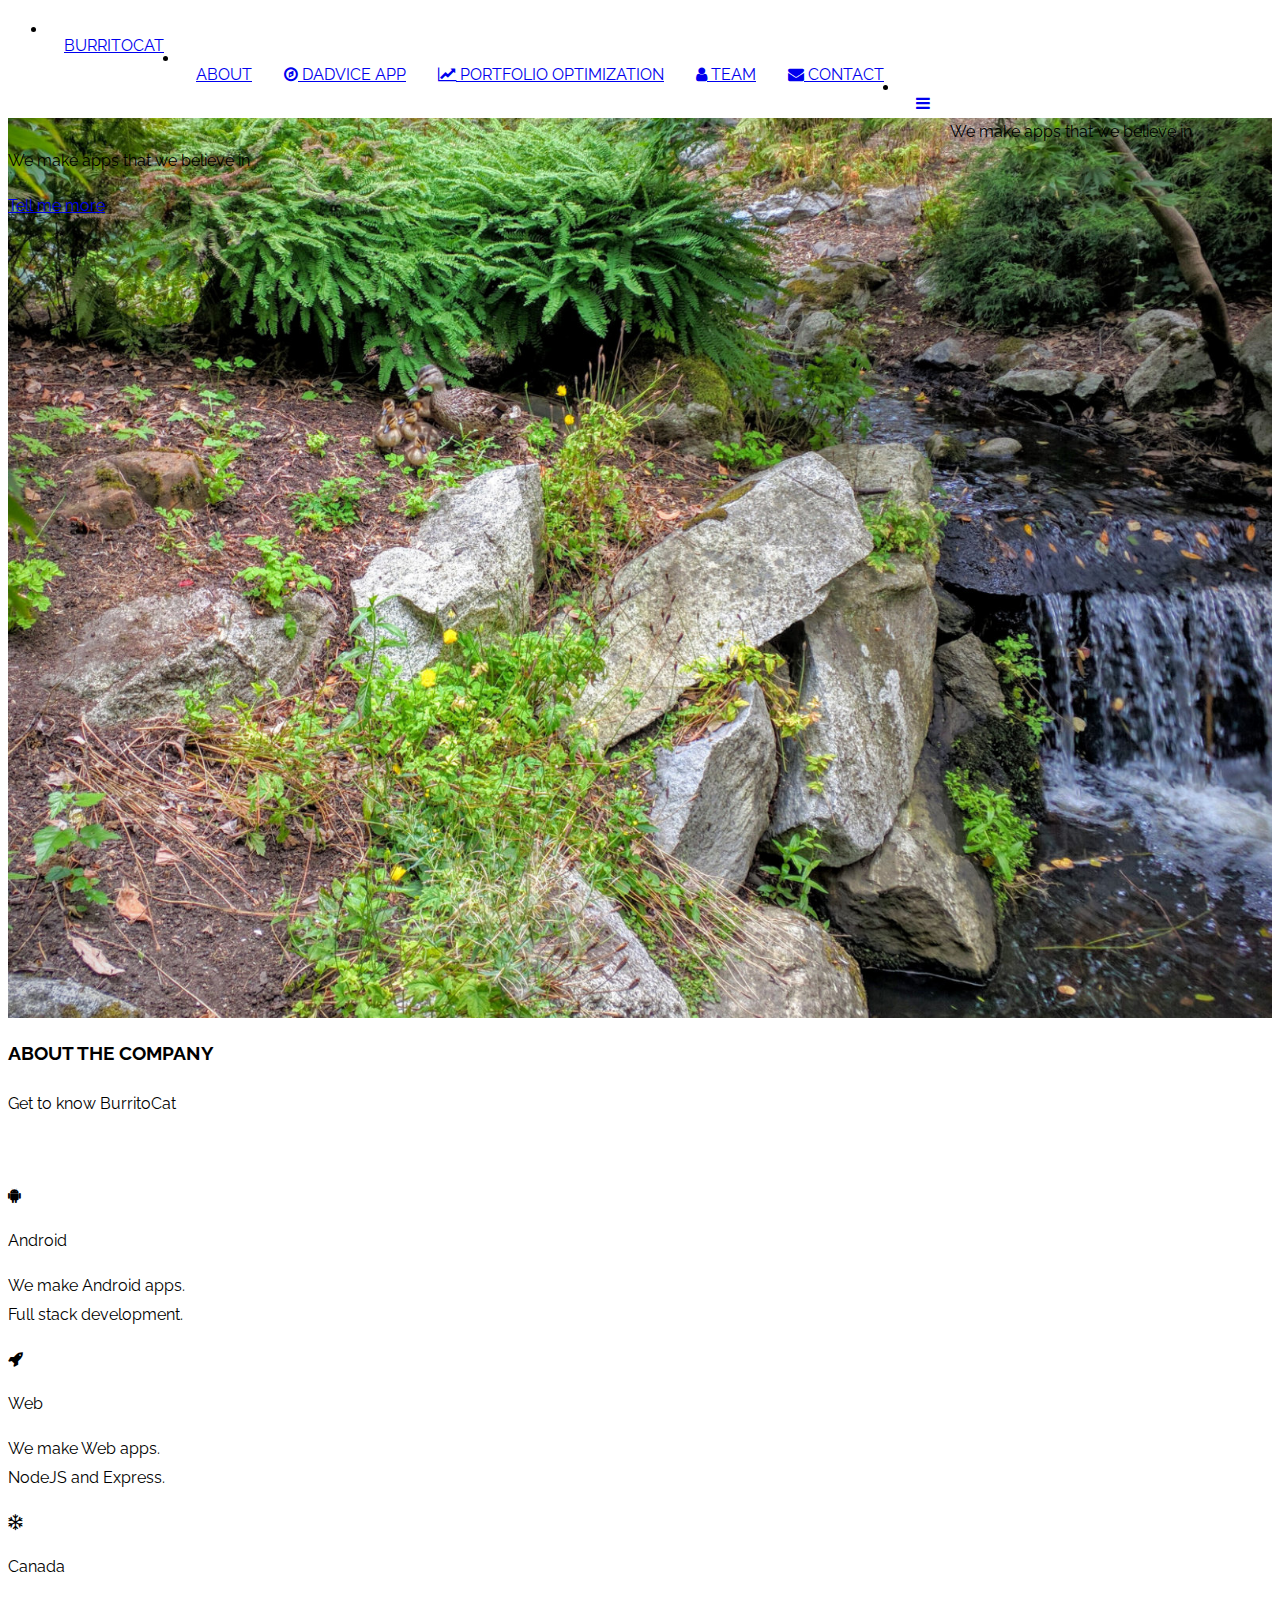
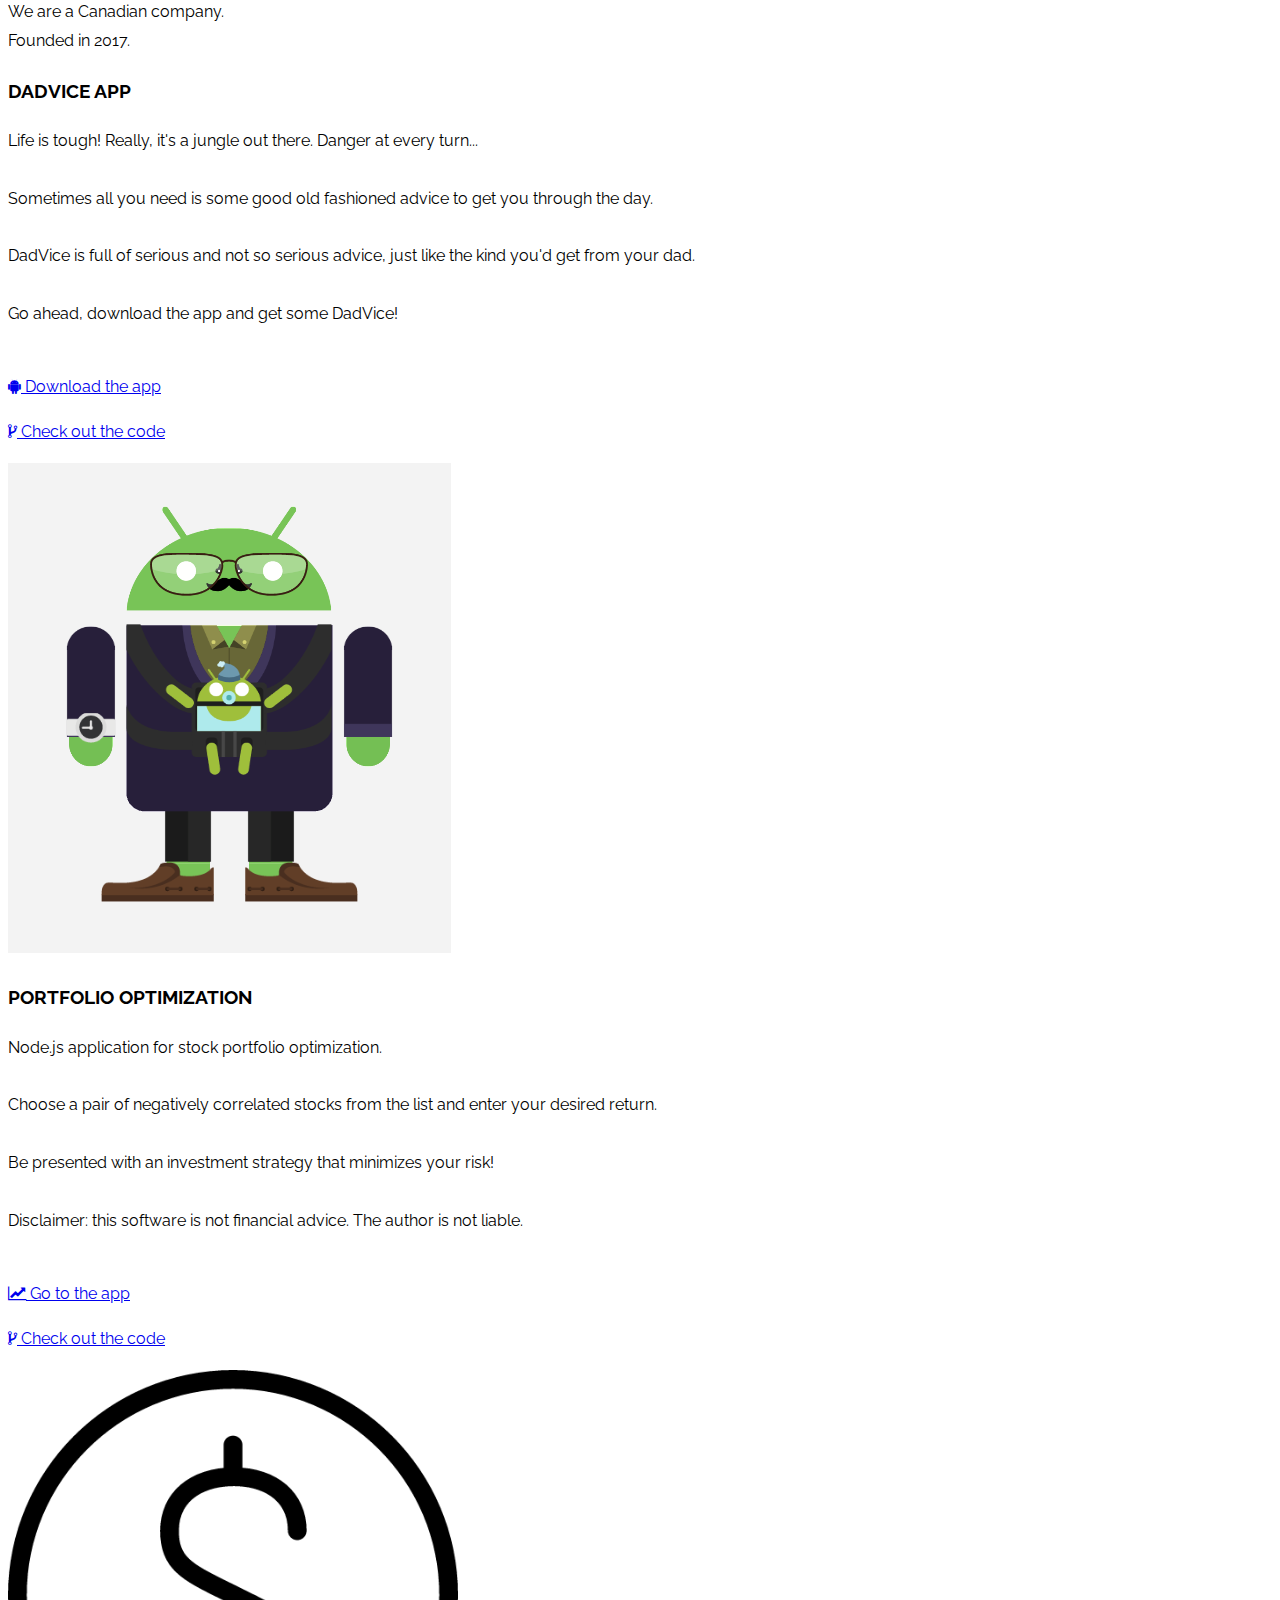
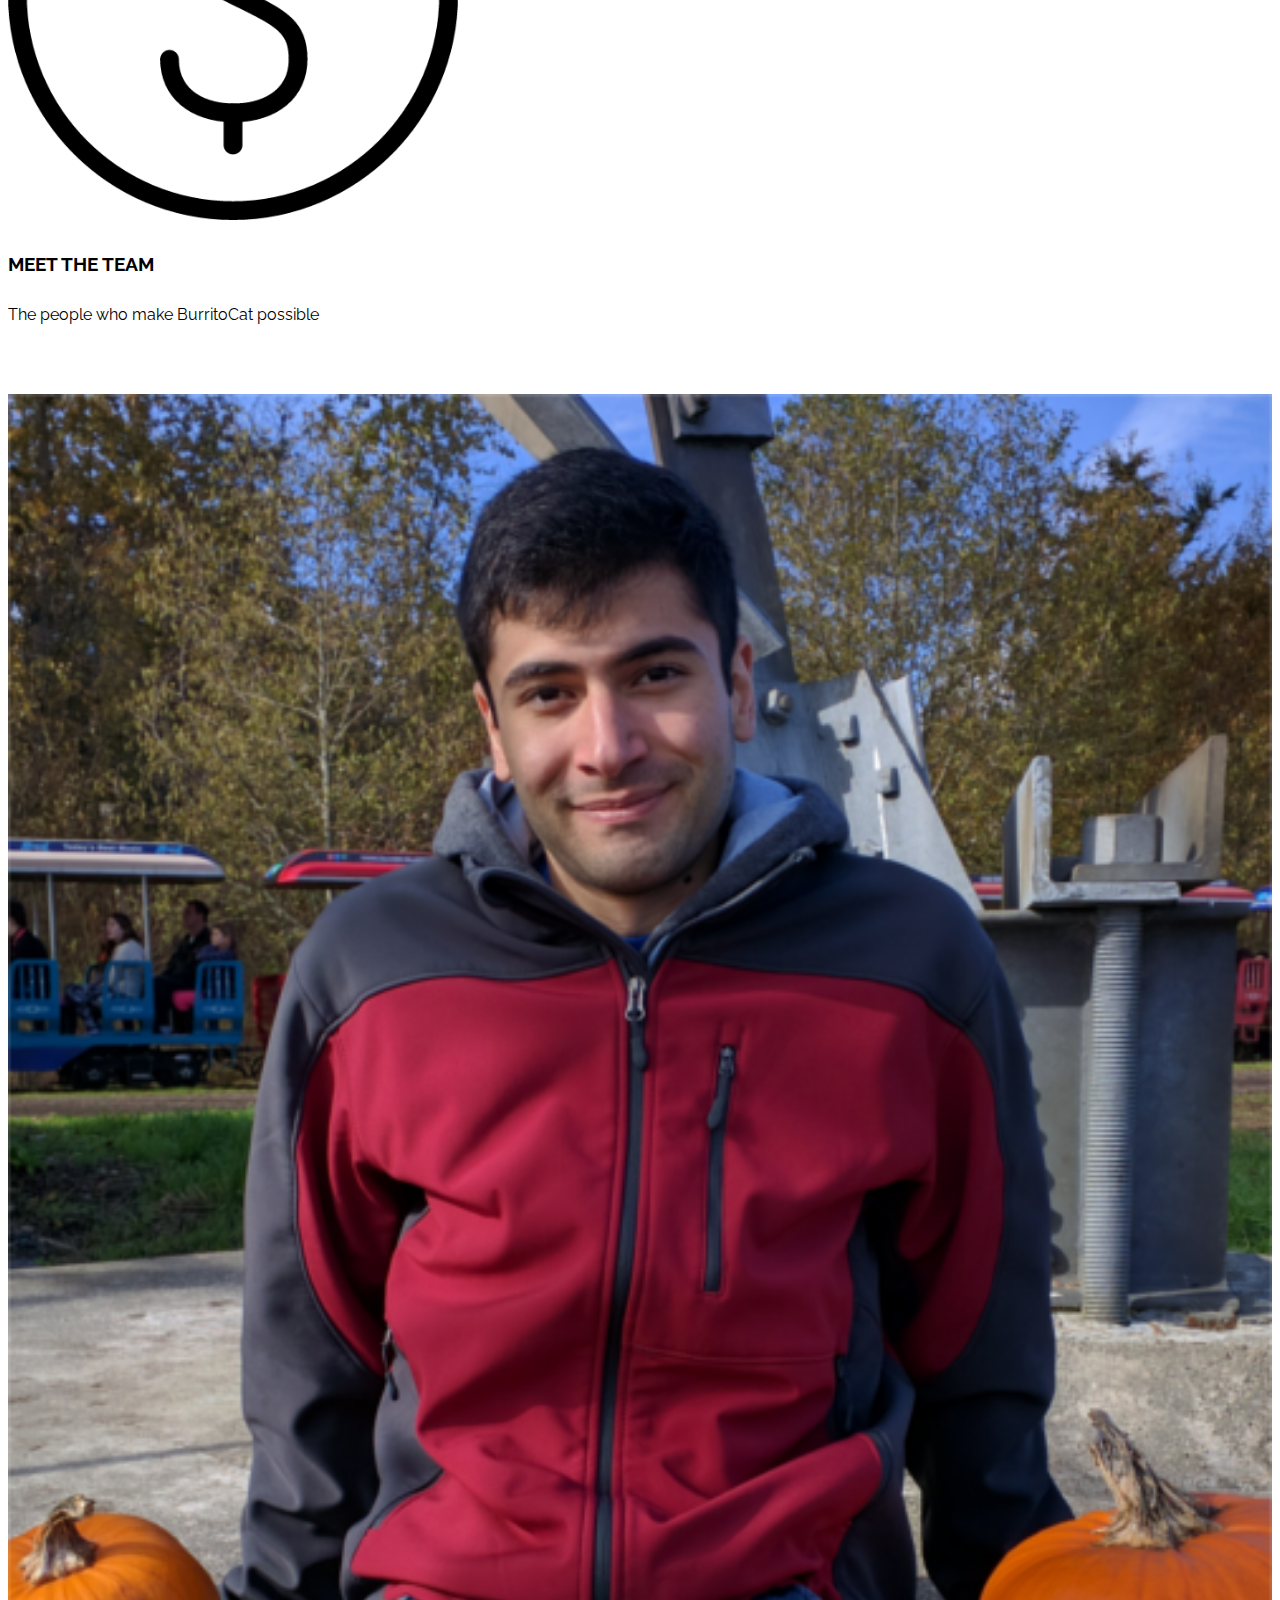
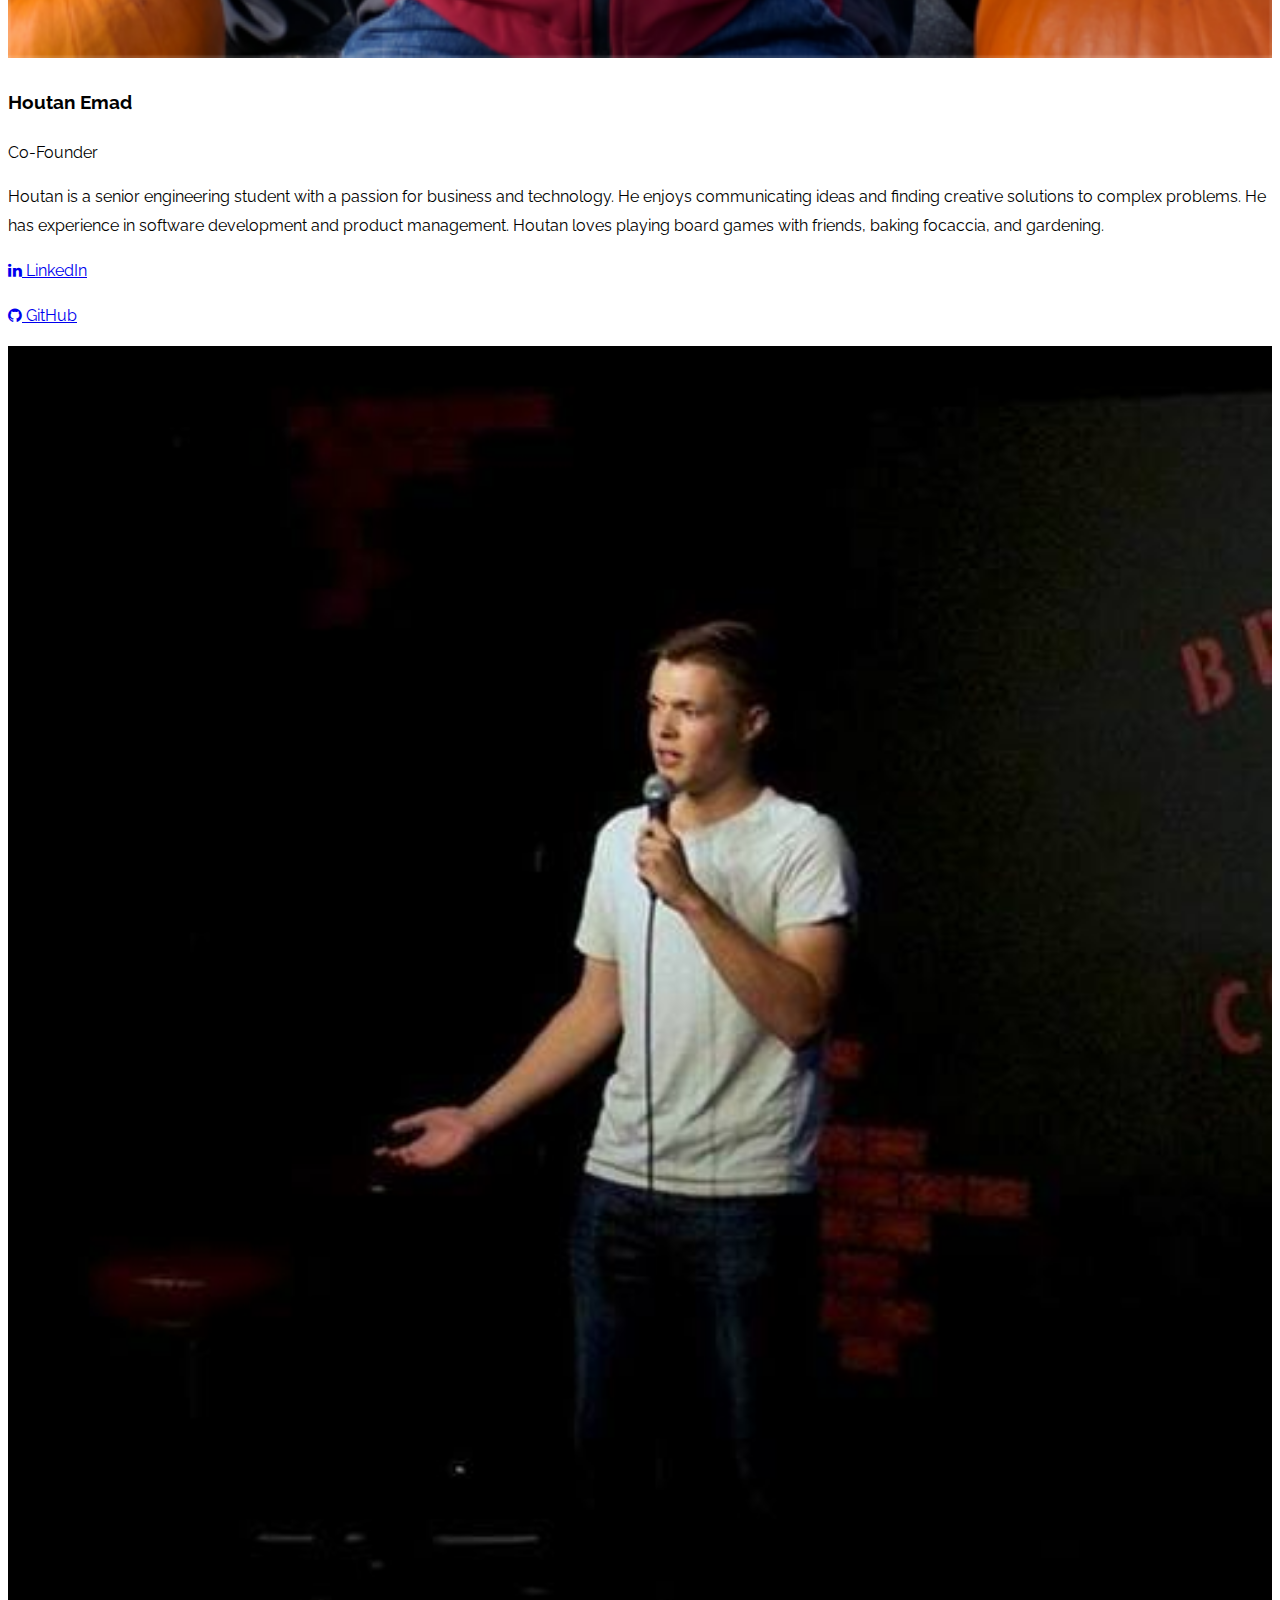
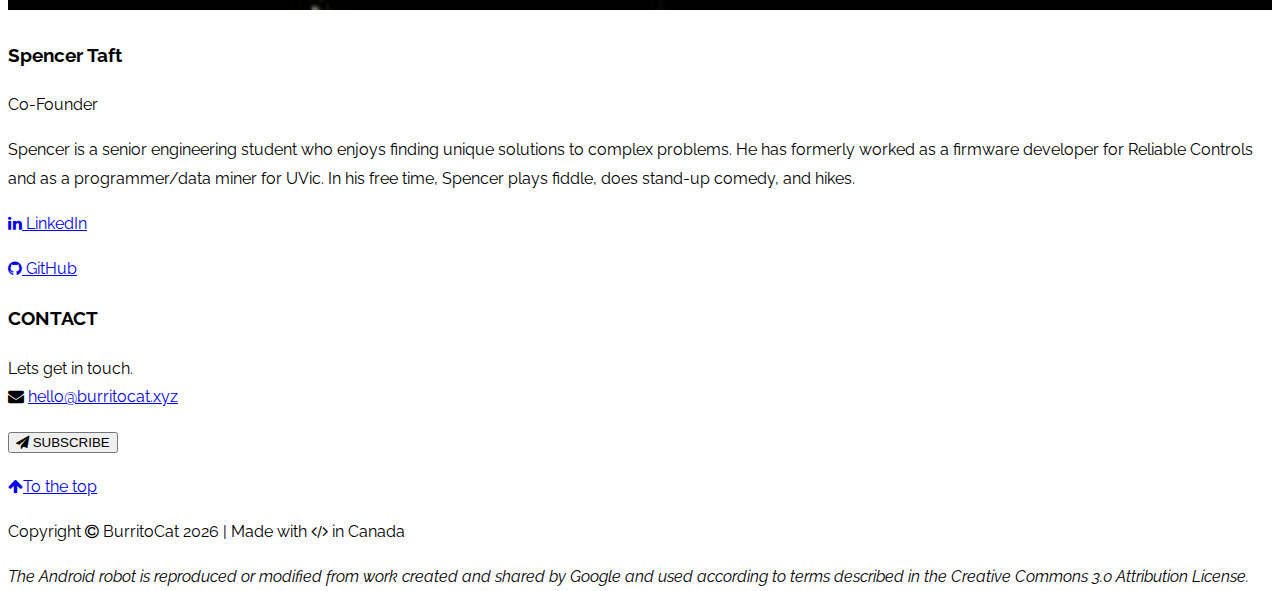
<file: index.html>
<!DOCTYPE html>
<html>
<title>BurritoCat</title>
<meta name="viewport" content="width=device-width, initial-scale=1">
<link rel="stylesheet" href="http://www.w3schools.com/lib/w3.css">
<link rel="stylesheet" href="https://fonts.googleapis.com/css?family=Raleway">
<link rel="stylesheet" href="https://cdnjs.cloudflare.com/ajax/libs/font-awesome/4.7.0/css/font-awesome.min.css">
<link rel="icon" type="image/png" href="res/favicon.png">
<style>
body,h1,h2,h3,h4,h5,h6 {font-family: "Raleway", sans-serif}
body, html {
    height: 100%;
    line-height: 1.8;
}
/* Full height image header */
.bgimg-1 {
    background-position: center;
    background-size: cover;
    background-image: url("res/ducks.jpg");
    min-height: 100%;
}
.w3-navbar li a {
    padding: 16px;
    float: left;
}
</style>
<body>

<!-- Navbar (sit on top) -->
<div class="w3-top">
  <ul class="w3-navbar w3-white w3-card-2" id="myNavbar">
    <li>
      <a href="#home" class="w3-wide">BURRITOCAT</a>
    </li>
    <!-- Right-sided navbar links -->
    <li class="w3-right w3-hide-small">
      <a href="#about">ABOUT</a>
      <a href="#work"><i class="fa fa-compass"></i> DADVICE APP</a>
      <a href="https://radiant-garden-89305.herokuapp.com/" target="_blank"><i class="fa fa-line-chart"></i> PORTFOLIO OPTIMIZATION</a>
      <a href="#team"><i class="fa fa-user"></i> TEAM</a>
      <a href="#contact"><i class="fa fa-envelope"></i> CONTACT</a>
    </li>
    <!-- Hide right-floated links on small screens and replace them with a menu icon -->
    <li>
      <a href="javascript:void(0)" class="w3-right w3-hide-large w3-hide-medium" onclick="w3_open()">
        <i class="fa fa-bars w3-padding-right w3-padding-left"></i>
      </a>
    </li>
  </ul>
</div>

<!-- Sidenav on small screens when clicking the menu icon -->
<nav class="w3-sidenav w3-black w3-card-2 w3-animate-left w3-hide-medium w3-hide-large" style="display:none" id="mySidenav">
  <a href="javascript:void(0)" onclick="w3_close()" class="w3-large w3-padding-16">Close ×</a>
  <a href="#about" onclick="w3_close()">ABOUT</a>
  <a href="#work" onclick="w3_close()">DADVICE APP</a>
  <a href="https://radiant-garden-89305.herokuapp.com/" target="_blank" onclick="w3_close()">PORTFOLIO OPTIMIZATION</a>
  <a href="#team" onclick="w3_close()">TEAM</a>
  <a href="#contact" onclick="w3_close()">CONTACT</a>
</nav>

<!-- Header with full-height image -->
<header class="bgimg-1 w3-display-container" id="home">
  <div class="w3-display-left w3-padding-xxlarge w3-text-white">
    <span class="w3-jumbo w3-hide-small w3-light-grey w3-leftbar w3-border-grey">&nbsp;We make apps that we believe in&nbsp;<br></span><!--for desktop-->
    <span class="w3-xxlarge w3-hide-large w3-hide-medium w3-light-grey w3-leftbar w3-border-grey">We make apps that we believe in&nbsp;<br></span><!--for mobile-->
    <p><a href="#about" class="w3-btn w3-white w3-padding-large w3-large w3-margin-top w3-opacity w3-hover-opacity-off">Tell me more</a></p>
  </div>
</header>

<!-- About Section -->
<div class="w3-container w3-padding-128" id="about">
  <h3 class="w3-center">ABOUT THE COMPANY</h3>
  <p class="w3-center w3-large">Get to know BurritoCat</p>
  <div class="w3-row-padding w3-center" style="margin-top:64px">
    <div class="w3-third">
      <i class="fa fa-android w3-margin-bottom w3-jumbo"></i>
      <p class="w3-large">Android</p>
      <p>We make Android apps.<br>Full stack development.</p>
    </div>
    <div class="w3-third">
      <i class="fa fa-rocket w3-margin-bottom w3-jumbo w3-center"></i>
      <p class="w3-large">Web</p>
      <p>We make Web apps.<br>NodeJS and Express.</p>
    </div>
    <div class="w3-third">
      <i class="fa fa-snowflake-o w3-margin-bottom w3-jumbo"></i>
      <p class="w3-large">Canada</p>
      <p>We are a Canadian company.<br>Founded in 2017.</p>
    </div>
  </div>
</div>

<!-- Project section -->
<div class="w3-container w3-light-grey w3-padding-64" id="work">
  <div class="w3-row-padding">
    <div class="w3-col m6">
      <h3>DADVICE APP</h3>
      <p>Life is tough! Really, it's a jungle out there. Danger at every turn...<br><br>
      Sometimes all you need is some good old fashioned advice to get you through the day.<br><br>
      DadVice is full of serious and not so serious advice, just like the kind you'd get from your dad.<br><br>
      Go ahead, download the app and get some DadVice!<br><br></p>
      <p><a href="https://play.google.com/store/apps/details?id=xyz.burritocat.dadvice" target="_blank" class="w3-btn"><i class="fa fa-android w3-large"></i> Download the app</a></p>
      <p><a href="https://github.com/houtan1/DadVice_V01" target="_blank" class="w3-btn"><i class="fa fa-code-fork w3-large"></i> Check out the code</a></p>
    </div>
    <div class="w3-col m6">
      <img class="w3-image w3-round-large" src="res/Android_Raw.png" alt="DadVice for Android" width="443" height="490">
    </div>
  </div>
</div>

<div class="w3-container w3-padding-64">
  <div class="w3-row-padding">
    <div class="w3-col m6">
      <h3>PORTFOLIO OPTIMIZATION</h3>
      <p>Node.js application for stock portfolio optimization.<br><br>
      Choose a pair of negatively correlated stocks from the list and enter your desired return.<br><br>
      Be presented with an investment strategy that minimizes your risk!<br><br>
      Disclaimer: this software is not financial advice. The author is not liable.<br><br></p>
      <p><a href="https://radiant-garden-89305.herokuapp.com/" target="_blank" class="w3-btn"><i class="fa fa-line-chart w3-large"></i> Go to the app</a></p>
      <p><a href="https://github.com/houtan1/PortOpt-WebApp" target="_blank" class="w3-btn"><i class="fa fa-code-fork w3-large"></i> Check out the code</a></p>
    </div>
    <div class="w3-col m6">
      <img class="w3-image w3-round-large" src="res/dollar.png" alt="Portfolio Optimization" width="450" height="450">
    </div>
  </div>
</div>

<!-- Team Section -->
<div class="w3-container w3-light-grey w3-padding-128" id="team">
  <h3 class="w3-center">MEET THE TEAM</h3>
  <p class="w3-center w3-large">The people who make BurritoCat possible</p>
  <div class="w3-row-padding" style="margin-top:64px">
    <div class="w3-col w3-hide-small w3-hide-medium l2 w3-margin-bottom">
    </div>
    <div class="w3-col l4 m6 s12 w3-margin-bottom">
      <div class="w3-card-2">
        <img src="res/houtan.png" alt="Houtan" style="width:100%">
        <div class="w3-container">
          <h3>Houtan Emad</h3>
          <p class="w3-opacity">Co-Founder</p>
          <p>Houtan is a senior engineering student with a passion for
            business and technology. He enjoys communicating ideas and finding
            creative solutions to complex problems. He has experience in
            software development and product management. Houtan loves playing
            board games with friends, baking focaccia, and gardening.</p>
          <p><a class="w3-btn-block" href="https://www.linkedin.com/in/houtane" target="_blank">
            <i class="fa fa-linkedin w3-large"></i> LinkedIn</a></p>
          <p><a class="w3-btn-block" href="https://github.com/houtan1" target="_blank">
            <i class="fa fa-github w3-large"></i> GitHub</a></p>
        </div>
      </div>
    </div>
    <div class="w3-col l4 m6 s12 w3-margin-bottom">
      <div class="w3-card-2">
        <img src="res/spencer.jpg" alt="Spencer" style="width:100%">
        <div class="w3-container">
          <h3>Spencer Taft</h3>
          <p class="w3-opacity">Co-Founder</p>
          <p>Spencer is a senior engineering student who enjoys finding unique
            solutions to complex problems.  He has formerly worked as a
            firmware developer for Reliable Controls and as a programmer/data
            miner for UVic.  In his free time, Spencer plays fiddle,
            does stand-up comedy, and hikes.</p>
            <p><a class="w3-btn-block" href="https://www.linkedin.com/in/citizenten" target="_blank">
              <i class="fa fa-linkedin w3-large"></i> LinkedIn</a></p>
            <p><a class="w3-btn-block" href="https://github.com/SpencerTaft" target="_blank">
              <i class="fa fa-github w3-large"></i> GitHub</a></p>
        </div>
      </div>
    </div>
    <div class="w3-col w3-hide-small w3-hide-medium l2 w3-margin-bottom">
    </div>
  </div>
</div>

<!-- Contact Section -->
<div class="w3-container w3-padding-128" id="contact">
  <h3 class="w3-center">CONTACT</h3>
  <p class="w3-center w3-large">Lets get in touch.<br><i class="fa fa-envelope"></i>
    <a href="mailto:hello@burritocat.xyz" target="_top">hello@burritocat.xyz</a>
  </p>
  <p class="w3-center">
    <button class="w3-btn w3-padding" id="open-popup">
      <i class="fa fa-paper-plane"></i> SUBSCRIBE
    </button>
  </p>
</div>

<!-- Footer -->
<footer class="w3-center w3-black w3-padding-64">
  <a href="#home" class="w3-btn w3-padding w3-light-grey w3-hover-grey"><i class="fa fa-arrow-up w3-margin-right"></i>To the top</a>
  <p>Copyright <i class="fa fa-copyright"></i> BurritoCat <script type="text/javascript">document.write(new Date().getFullYear());</script>
    | Made with <i class="fa fa-code"></i> in Canada</p>
  <p class="w3-tiny"><i>The Android robot is reproduced or modified from work
     created and shared by Google and used according to terms described in the
      Creative Commons 3.0 Attribution License.</i></p>
</footer>

<!-- sidenav menu sliding action -->
<script>
// Toggle between showing and hiding the sidenav when clicking the menu icon
var mySidenav = document.getElementById("mySidenav");

function w3_open() {
    if (mySidenav.style.display === 'block') {
        mySidenav.style.display = 'none';
    } else {
        mySidenav.style.display = 'block';
    }
}

// Close the sidenav with the close button
function w3_close() {
    mySidenav.style.display = "none";
}
</script>

<!-- Google Analytics Code -->
<script>
// Google Analytics Website Tracking Code
  (function(i,s,o,g,r,a,m){i['GoogleAnalyticsObject']=r;i[r]=i[r]||function(){
  (i[r].q=i[r].q||[]).push(arguments)},i[r].l=1*new Date();a=s.createElement(o),
  m=s.getElementsByTagName(o)[0];a.async=1;a.src=g;m.parentNode.insertBefore(a,m)
  })(window,document,'script','https://www.google-analytics.com/analytics.js','ga');

  ga('create', 'UA-89199923-1', 'auto');
  ga('send', 'pageview');
</script>

<!-- MailChimp Subscription Pop-Up (modified via https://gist.github.com/scottmagdalein/259d878ad46ed6f2cdce)-->
<script type="text/javascript" src="//s3.amazonaws.com/downloads.mailchimp.com/js/signup-forms/popup/embed.js" data-dojo-config="usePlainJson: true, isDebug: false"></script>
<script type="text/javascript">
function showMailingPopUp() {
  require(["mojo/signup-forms/Loader"], function(L) { L.start({"baseUrl":"mc.us14.list-manage.com","uuid":"1cfbd7fc979def140a106fc55","lid":"02c8e9ecb8"}) })
  document.cookie = "MCEvilPopupClosed=; expires=Thu, 01 Jan 1970 00:00:00 UTC";
};
document.getElementById("open-popup").onclick = function() {showMailingPopUp()};
</script>

</body>
</html>
</file>
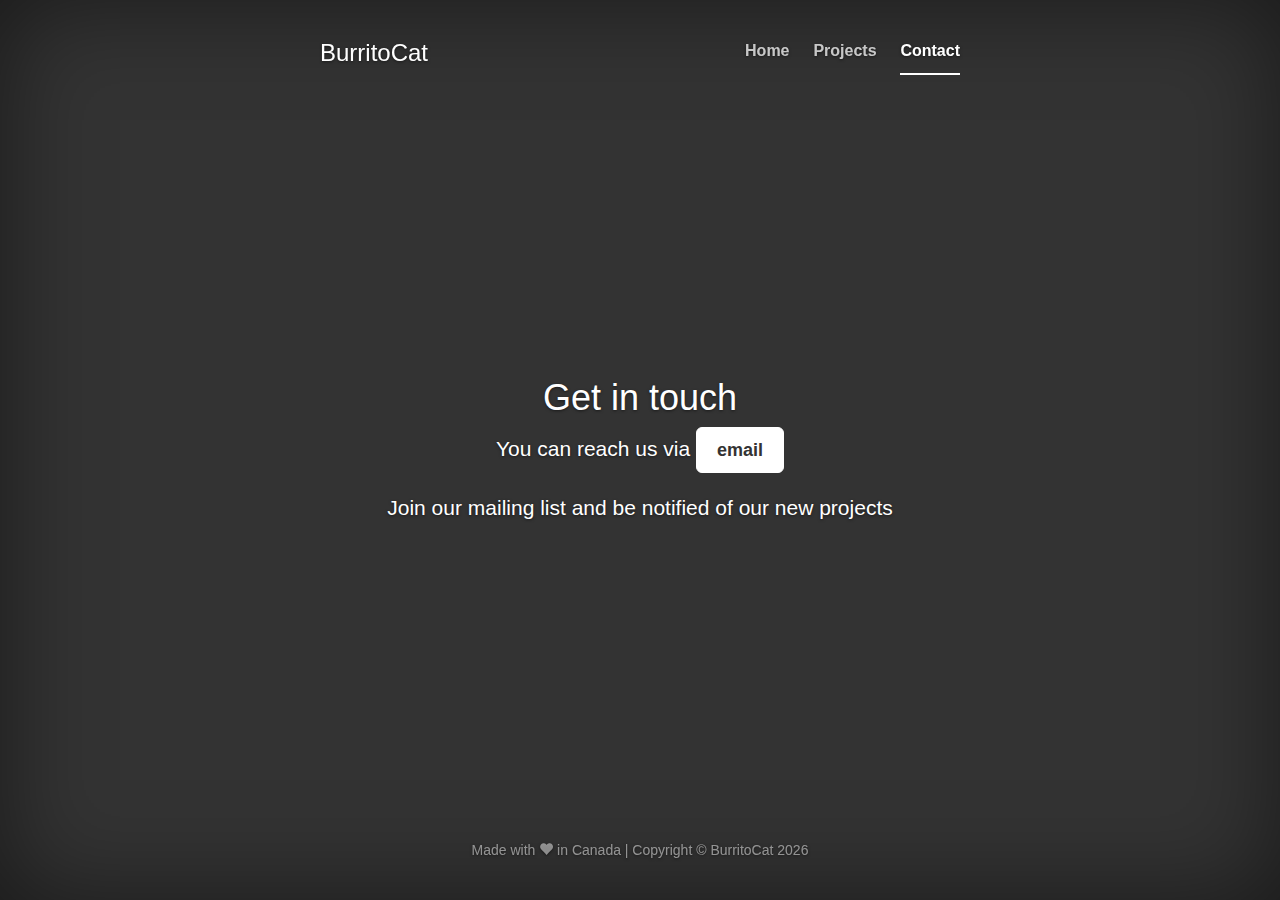
<file: BScontact.html>
<!DOCTYPE html>
<html lang="en">
  <head>
    <meta charset="utf-8">
    <meta http-equiv="X-UA-Compatible" content="IE=edge">
    <meta name="viewport" content="width=device-width, initial-scale=1">
    <!-- The above 3 meta tags *must* come first in the head; any other head content must come *after* these tags -->
    <meta name="description" content="BurritoCat Website">
    <meta name="author" content="H.E. and S.T.">
    <link rel="icon" href="resources/favicon.ico">

    <title>BurritoCat</title>

    <!-- Bootstrap core CSS -->
    <link href="css/bootstrap.min.css" rel="stylesheet">

    <!-- IE10 viewport hack for Surface/desktop Windows 8 bug -->
    <link href="css/ie10-viewport-bug-workaround.css" rel="stylesheet">

    <!-- Custom styles for this template -->
    <link href="css/cover.css" rel="stylesheet">

    <!-- HTML5 shim and Respond.js for IE8 support of HTML5 elements and media queries -->
    <!--[if lt IE 9]>
      <script src="https://oss.maxcdn.com/html5shiv/3.7.3/html5shiv.min.js"></script>
      <script src="https://oss.maxcdn.com/respond/1.4.2/respond.min.js"></script>
    <![endif]-->
  </head>

  <body>

    <div class="site-wrapper">

      <div class="site-wrapper-inner">

        <div class="cover-container">

          <div class="masthead clearfix">
            <div class="inner">
              <h3 class="masthead-brand">BurritoCat</h3>
              <nav>
                <ul class="nav masthead-nav">
                  <li><a href="index.html">Home</a></li>
                  <li><a href="projects.html">Projects</a></li>
                  <li class="active"><a href="#">Contact</a></li>
                </ul>
              </nav>
            </div>
          </div>

          <div class="inner cover">
            <h1 class="cover-heading">Get in touch</h1>
            <p class="lead">
              You can reach us via <a href="mailto:something@something.com" class="btn btn-lg btn-default">email</a>
            </p>
            <p class="lead">Join our mailing list and be notified of our new projects</p>
          </div>

          <div class="mastfoot">
            <div class="inner">
              <p>Made with <span class="glyphicon glyphicon-heart"></span> in Canada | Copyright &copy; BurritoCat <script type="text/javascript">document.write(new Date().getFullYear());</script></p>
            </div>
          </div>

        </div>

      </div>

    </div>

    <!-- Bootstrap core JavaScript
    ================================================== -->
    <!-- Placed at the end of the document so the pages load faster -->
    <script src="https://ajax.googleapis.com/ajax/libs/jquery/1.12.4/jquery.min.js"></script>
    <script>window.jQuery || document.write('<script src="../../assets/js/vendor/jquery.min.js"><\/script>')</script>
    <script src="js/bootstrap.min.js"></script>
    <!-- IE10 viewport hack for Surface/desktop Windows 8 bug -->
    <script src="js/ie10-viewport-bug-workaround.js"></script>
  </body>
</html>
</file>
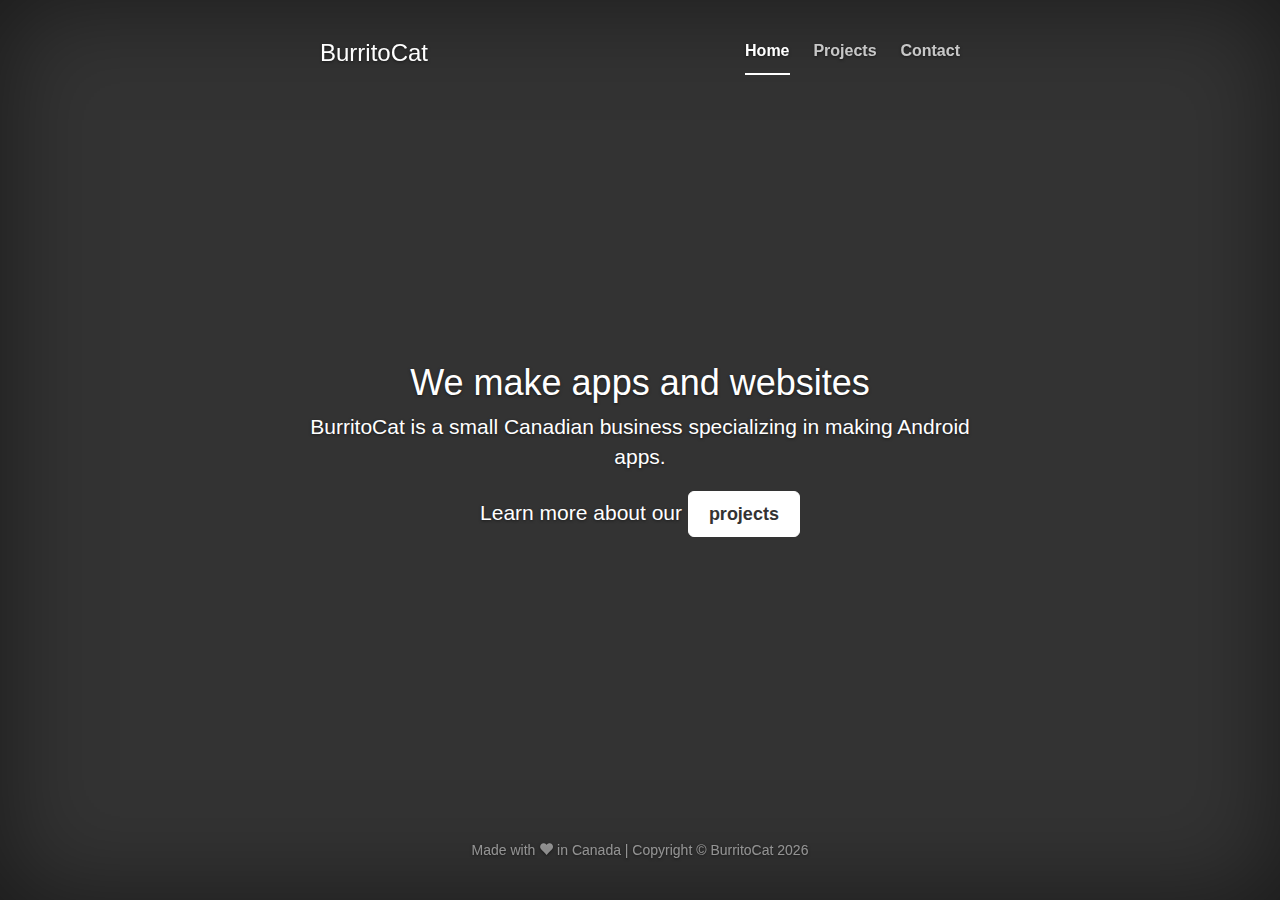
<file: BSindex.html>
<!DOCTYPE html>
<html lang="en">
  <head>
    <meta charset="utf-8">
    <meta http-equiv="X-UA-Compatible" content="IE=edge">
    <meta name="viewport" content="width=device-width, initial-scale=1">
    <!-- The above 3 meta tags *must* come first in the head; any other head content must come *after* these tags -->
    <meta name="description" content="BurritoCat Website">
    <meta name="author" content="H.E. and S.T.">
    <link rel="icon" href="resources/favicon.ico">

    <title>BurritoCat</title>

    <!-- Bootstrap core CSS -->
    <link href="css/bootstrap.min.css" rel="stylesheet">

    <!-- IE10 viewport hack for Surface/desktop Windows 8 bug -->
    <link href="css/ie10-viewport-bug-workaround.css" rel="stylesheet">

    <!-- Custom styles for this template -->
    <link href="css/cover.css" rel="stylesheet">

    <!-- HTML5 shim and Respond.js for IE8 support of HTML5 elements and media queries -->
    <!--[if lt IE 9]>
      <script src="https://oss.maxcdn.com/html5shiv/3.7.3/html5shiv.min.js"></script>
      <script src="https://oss.maxcdn.com/respond/1.4.2/respond.min.js"></script>
    <![endif]-->
  </head>

  <body>

    <div class="site-wrapper">

      <div class="site-wrapper-inner">

        <div class="cover-container">

          <div class="masthead clearfix">
            <div class="inner">
              <h3 class="masthead-brand">BurritoCat</h3>
              <nav>
                <ul class="nav masthead-nav">
                  <li class="active"><a href="#">Home</a></li>
                  <li><a href="projects.html">Projects</a></li>
                  <li><a href="contact.html">Contact</a></li>
                </ul>
              </nav>
            </div>
          </div>

          <div class="inner cover">
            <h1 class="cover-heading">We make apps and websites</h1>
            <p class="lead">BurritoCat is a small Canadian business specializing in making Android apps.</p>
            <p class="lead">
              Learn more about our <a href="projects.html" class="btn btn-lg btn-default">projects</a>
            </p>
          </div>

          <div class="mastfoot">
            <div class="inner">
              <p>Made with <span class="glyphicon glyphicon-heart"></span> in Canada | Copyright &copy; BurritoCat <script type="text/javascript">document.write(new Date().getFullYear());</script></p>
            </div>
          </div>

        </div>

      </div>

    </div>

    <!-- Bootstrap core JavaScript
    ================================================== -->
    <!-- Placed at the end of the document so the pages load faster -->
    <script src="https://ajax.googleapis.com/ajax/libs/jquery/1.12.4/jquery.min.js"></script>
    <script>window.jQuery || document.write('<script src="../../assets/js/vendor/jquery.min.js"><\/script>')</script>
    <script src="js/bootstrap.min.js"></script>
    <!-- IE10 viewport hack for Surface/desktop Windows 8 bug -->
    <script src="js/ie10-viewport-bug-workaround.js"></script>
  </body>
</html>
</file>
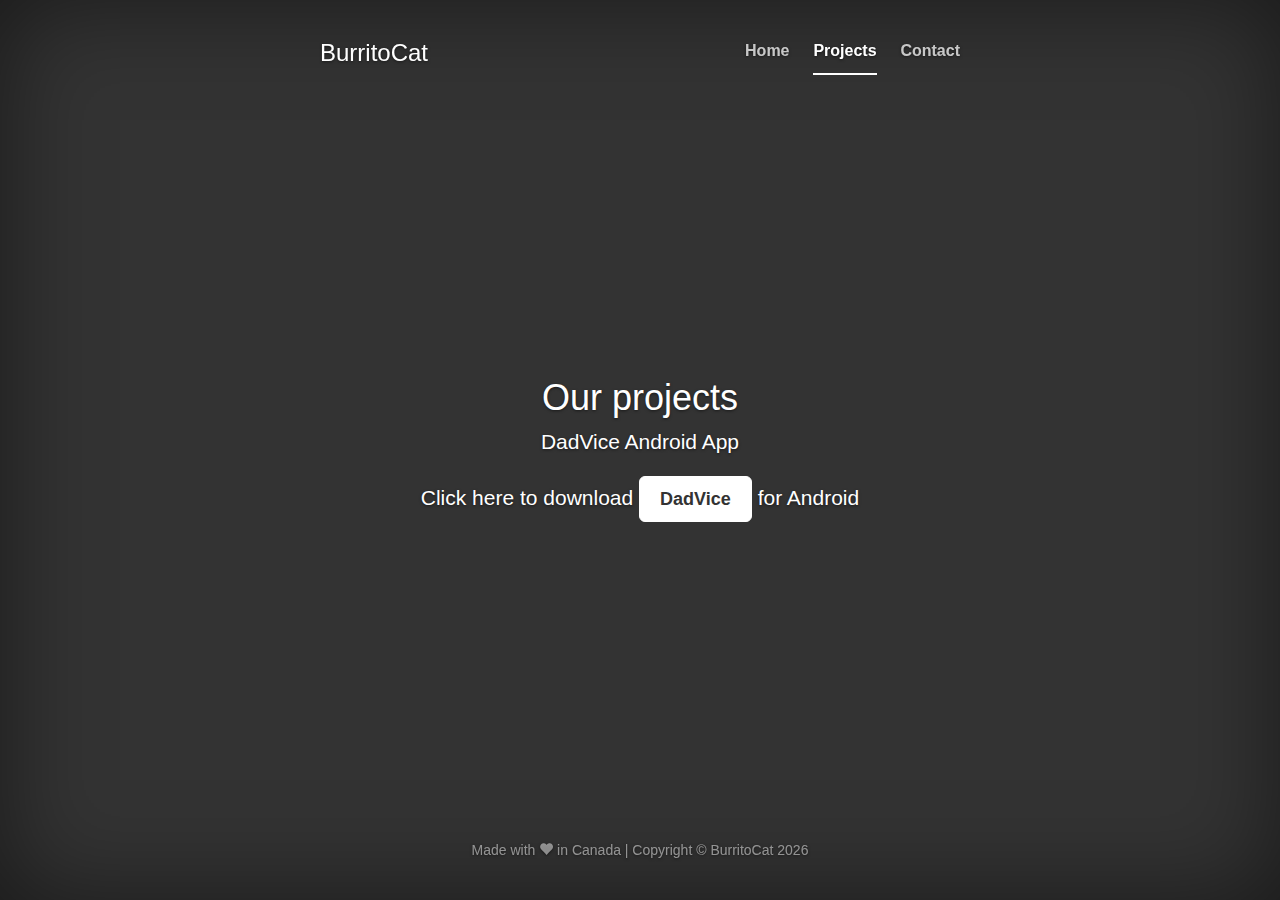
<file: BSprojects.html>
<!DOCTYPE html>
<html lang="en">
  <head>
    <meta charset="utf-8">
    <meta http-equiv="X-UA-Compatible" content="IE=edge">
    <meta name="viewport" content="width=device-width, initial-scale=1">
    <!-- The above 3 meta tags *must* come first in the head; any other head content must come *after* these tags -->
    <meta name="description" content="BurritoCat Website">
    <meta name="author" content="H.E. and S.T.">
    <link rel="icon" href="resources/favicon.ico">

    <title>BurritoCat</title>

    <!-- Bootstrap core CSS -->
    <link href="css/bootstrap.min.css" rel="stylesheet">

    <!-- IE10 viewport hack for Surface/desktop Windows 8 bug -->
    <link href="css/ie10-viewport-bug-workaround.css" rel="stylesheet">

    <!-- Custom styles for this template -->
    <link href="css/cover.css" rel="stylesheet">

    <!-- HTML5 shim and Respond.js for IE8 support of HTML5 elements and media queries -->
    <!--[if lt IE 9]>
      <script src="https://oss.maxcdn.com/html5shiv/3.7.3/html5shiv.min.js"></script>
      <script src="https://oss.maxcdn.com/respond/1.4.2/respond.min.js"></script>
    <![endif]-->
  </head>

  <body>

    <div class="site-wrapper">

      <div class="site-wrapper-inner">

        <div class="cover-container">

          <div class="masthead clearfix">
            <div class="inner">
              <h3 class="masthead-brand">BurritoCat</h3>
              <nav>
                <ul class="nav masthead-nav">
                  <li><a href="index.html">Home</a></li>
                  <li class="active"><a href="#">Projects</a></li>
                  <li><a href="contact.html">Contact</a></li>
                </ul>
              </nav>
            </div>
          </div>

          <div class="inner cover">
            <h1 class="cover-heading">Our projects</h1>
            <p class="lead">DadVice Android App</p>
            <p class="lead">
              Click here to download <a href="#" class="btn btn-lg btn-default">DadVice</a> for Android
            </p>
          </div>

          <div class="mastfoot">
            <div class="inner">
              <p>Made with <span class="glyphicon glyphicon-heart"></span> in Canada | Copyright &copy; BurritoCat <script type="text/javascript">document.write(new Date().getFullYear());</script></p>
            </div>
          </div>

        </div>

      </div>

    </div>

    <!-- Bootstrap core JavaScript
    ================================================== -->
    <!-- Placed at the end of the document so the pages load faster -->
    <script src="https://ajax.googleapis.com/ajax/libs/jquery/1.12.4/jquery.min.js"></script>
    <script>window.jQuery || document.write('<script src="../../assets/js/vendor/jquery.min.js"><\/script>')</script>
    <script src="js/bootstrap.min.js"></script>
    <!-- IE10 viewport hack for Surface/desktop Windows 8 bug -->
    <script src="js/ie10-viewport-bug-workaround.js"></script>
  </body>
</html>
</file>
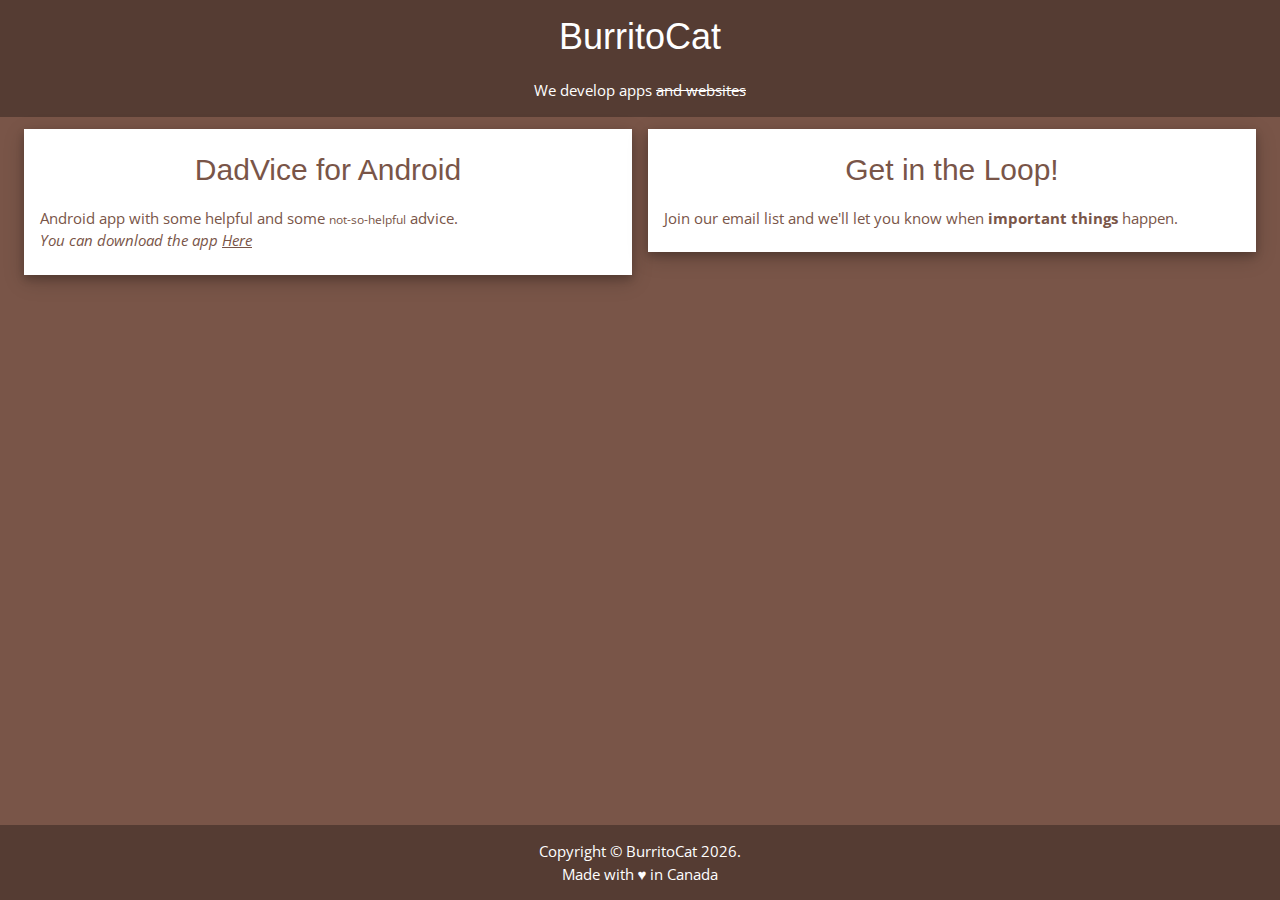
<file: SCRATCHindex.html>
<!DOCTYPE html>
<html lang="en-US">
<meta name="viewport" content="width=device-width, initial-scale=1">

<head>
  <title>BurritoCat</title>
  <meta charset="utf-8">
  <link rel="stylesheet" href="css/footer.css">
  <link rel="stylesheet" href="css/w3.css">
  <link rel="stylesheet" href="lib/w3-theme-brown.css">
  <link rel="icon" type="image/png" href="res/favicon.png">
  <meta name="description" content="Website for BurritoCat Canada">
  <meta name="keywords" content="BurritoCat, Burrito Cat, BurritoCat.xyz,
  Android, Apps, DadVice, Dadvices, Web Development">
  <link href="https://fonts.googleapis.com/css?family=Open+Sans+Condensed:300" rel="stylesheet">
</head>

<body class="w3-theme" style="font-family: 'Open Sans Condensed', sans-serif;">
  <div id="wrapperFOOTER">

    <!-- header section -->
    <div id="headerFOOTER">
      <div class="w3-container w3-theme-d3">
        <h1 style="text-align:center">BurritoCat</h1>
        <p style="text-align:center">We develop apps <del>and websites</del></p>
      </div>
    </div> <!-- headerFOOTER -->

    <!-- content section -->

    <div id="contentFOOTER">
      <div class="w3-container w3-padding">

        <div class="w3-row">

          <div class="w3-half w3-padding-small">
            <div class="w3-card-4 w3-padding w3-white w3-text-theme">
              <h2 class="w3-center">DadVice for Android</h2>
              <p>Android app with some helpful and some <small>not-so-helpful</small> advice.<br />
              <em>You can download the app <a href="http://burritocat.xyz">Here</a></em></p>
            </div>
          </div>
<!--
          <div class="w3-col l4">
            <div class="w3-padding-small">
              <div class="w3-card-4 w3-padding w3-white w3-text-theme">
                <h2>BurritoCat Web Design</h2>
                <p>How did we make this website?</p>
              </div>
            </div>
          </div>
-->

          <div class="w3-half w3-padding-small">
            <div class="w3-card-4 w3-padding w3-white w3-text-theme">
              <h2 class="w3-center">Get in the Loop!</h2>
              <p>Join our email list and we'll let you know when <strong>important things</strong> happen.</p>
            </div>
          </div>

        </div>

      </div>
    </div> <!-- contentFOOTER -->

    <!-- footer section -->
    <div id="footerFOOTER">
      <div class="w3-container w3-theme-d3 w3-center" style="height:75px;">
        <footer>
          <p> Copyright &copy; BurritoCat <script type="text/javascript">document.write(new Date().getFullYear());</script>.
            <br>Made with &hearts; in Canada</p>
        </footer>
      </div>
    </div> <!-- footerFOOTER -->
  </div> <!-- wrapperFOOTER -->
</body>

</html>
<!--
html tutorial: http://www.w3schools.com/html/html_blocks.asp
w3.css tutorial: http://www.w3schools.com/w3css/w3css_colors.asp
optional CSS tutorial: http://www.w3schools.com/css/default.asp

Problems to solve: not enough page content to fill 1 desktop view, therefore footer is not at bottom of the page
when footer is forced to the bottom, and the page is resized (mobile view) the footer sticks, and does not
float to the bottom where it belongs...

hint: detect size of screen and place footer appropriately
DONE

todo: theme update/tweak
DONE
todo: navigation?
NO NEED, 1 page
todo: content
Get rid of the middle (BurritoCat Web Design) and make the other two cards "half"
DONE
todo: copyright symbol and other emoji
DONE
todo: change favicon (PNGs are okay by all. 16x16 is good)
DONE
todo: Make content better and size larger and text color better

NEW: use w3.css template: startup
todo: integrate (contact us)
todo: email signup list MAILCHIMP? how does it all work? captcha?
todo: corporate email how to host, cost? heyLoomo maybe just gmail to start with

-->
</file>
<file: css/cover.css>
/*
 * Globals
 */

/* Links */
a,
a:focus,
a:hover {
  color: #fff;
}

/* Custom default button */
.btn-default,
.btn-default:hover,
.btn-default:focus {
  color: #333;
  text-shadow: none; /* Prevent inheritance from `body` */
  background-color: #fff;
  border: 1px solid #fff;
}


/*
 * Base structure
 */

html,
body {
  height: 100%;
  background-color: #333;
}
body {
  color: #fff;
  text-align: center;
  text-shadow: 0 1px 3px rgba(0,0,0,.5);
}

/* Extra markup and styles for table-esque vertical and horizontal centering */
.site-wrapper {
  display: table;
  width: 100%;
  height: 100%; /* For at least Firefox */
  min-height: 100%;
  -webkit-box-shadow: inset 0 0 100px rgba(0,0,0,.5);
          box-shadow: inset 0 0 100px rgba(0,0,0,.5);
}
.site-wrapper-inner {
  display: table-cell;
  vertical-align: top;
}
.cover-container {
  margin-right: auto;
  margin-left: auto;
}

/* Padding for spacing */
.inner {
  padding: 30px;
}


/*
 * Header
 */
.masthead-brand {
  margin-top: 10px;
  margin-bottom: 10px;
}

.masthead-nav > li {
  display: inline-block;
}
.masthead-nav > li + li {
  margin-left: 20px;
}
.masthead-nav > li > a {
  padding-right: 0;
  padding-left: 0;
  font-size: 16px;
  font-weight: bold;
  color: #fff; /* IE8 proofing */
  color: rgba(255,255,255,.75);
  border-bottom: 2px solid transparent;
}
.masthead-nav > li > a:hover,
.masthead-nav > li > a:focus {
  background-color: transparent;
  border-bottom-color: #a9a9a9;
  border-bottom-color: rgba(255,255,255,.25);
}
.masthead-nav > .active > a,
.masthead-nav > .active > a:hover,
.masthead-nav > .active > a:focus {
  color: #fff;
  border-bottom-color: #fff;
}

@media (min-width: 768px) {
  .masthead-brand {
    float: left;
  }
  .masthead-nav {
    float: right;
  }
}


/*
 * Cover
 */

.cover {
  padding: 0 20px;
}
.cover .btn-lg {
  padding: 10px 20px;
  font-weight: bold;
}


/*
 * Footer
 */

.mastfoot {
  color: #999; /* IE8 proofing */
  color: rgba(255,255,255,.5);
}


/*
 * Affix and center
 */

@media (min-width: 768px) {
  /* Pull out the header and footer */
  .masthead {
    position: fixed;
    top: 0;
  }
  .mastfoot {
    position: fixed;
    bottom: 0;
  }
  /* Start the vertical centering */
  .site-wrapper-inner {
    vertical-align: middle;
  }
  /* Handle the widths */
  .masthead,
  .mastfoot,
  .cover-container {
    width: 100%; /* Must be percentage or pixels for horizontal alignment */
  }
}

@media (min-width: 992px) {
  .masthead,
  .mastfoot,
  .cover-container {
    width: 700px;
  }
}
</file>
<file: lib/w3-theme-brown.css>
.w3-theme-l5 {color:#000 !important; background-color:#f8f4f3 !important}
.w3-theme-l4 {color:#000 !important; background-color:#e7dcd7 !important}
.w3-theme-l3 {color:#000 !important; background-color:#d0b8b0 !important}
.w3-theme-l2 {color:#fff !important; background-color:#b89588 !important}
.w3-theme-l1 {color:#fff !important; background-color:#a07261 !important}
.w3-theme-d1 {color:#fff !important; background-color:#6d4d41 !important}
.w3-theme-d2 {color:#fff !important; background-color:#61443a !important}
.w3-theme-d3 {color:#fff !important; background-color:#553c33 !important}
.w3-theme-d4 {color:#fff !important; background-color:#49332c !important}
.w3-theme-d5 {color:#fff !important; background-color:#3d2b24 !important}

.w3-theme-light {color:#000 !important; background-color:#f8f4f3 !important}
.w3-theme-dark {color:#fff !important; background-color:#3d2b24 !important}
.w3-theme-action {color:#fff !important; background-color:#3d2b24 !important}

.w3-theme {color:#fff !important; background-color:#795548 !important}
.w3-text-theme {color:#795548 !important}
.w3-border-theme {border-color:#795548 !important}

.w3-hover-theme:hover {color:#fff !important; background-color:#795548 !important}
.w3-hover-text-theme:hover {color:#795548 !important}
.w3-hover-border-theme:hover {border-color:#795548 !important}
</file>
<file: css/ie10-viewport-bug-workaround.css>
/*!
 * IE10 viewport hack for Surface/desktop Windows 8 bug
 * Copyright 2014-2015 Twitter, Inc.
 * Licensed under MIT (https://github.com/twbs/bootstrap/blob/master/LICENSE)
 */

/*
 * See the Getting Started docs for more information:
 * http://getbootstrap.com/getting-started/#support-ie10-width
 */
@-ms-viewport     { width: device-width; }
@-o-viewport      { width: device-width; }
@viewport         { width: device-width; }
</file>
<file: css/footer.css>
/* reference: http://cssreset.com/how-to-keep-footer-at-bottom-of-page-with-css/ */

html,
body {
  margin: 0;
  padding: 0;
  height: 100%;
}

#wrapperFOOTER {
  min-height: 100%;
  position: relative;
}

#headerFOOTER {
}

#contentFOOTER {
  /* ~ height of the footer element */
  padding-bottom: 75px;
}

#footerFOOTER {
  width: 100%;
  height: 75px;
  position: absolute;
  bottom: 0;
  left: 0;
}
</file>
